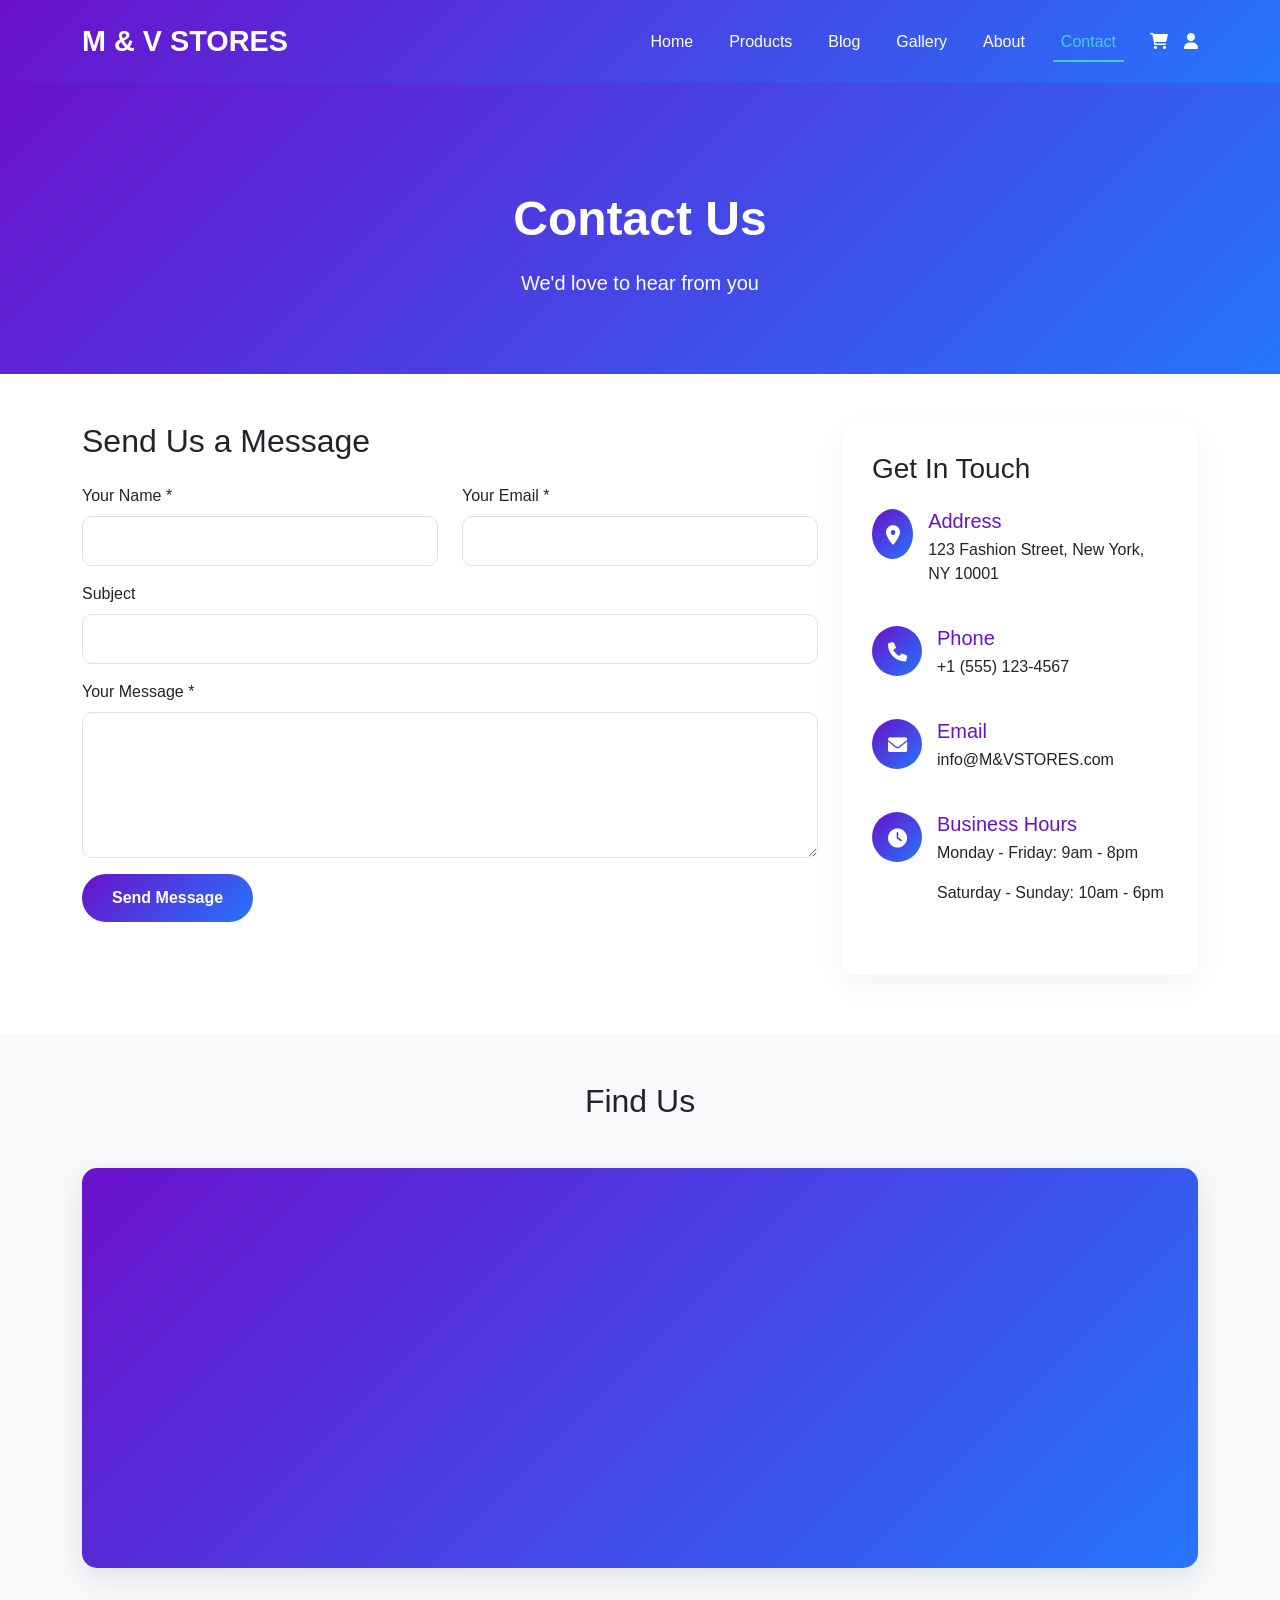
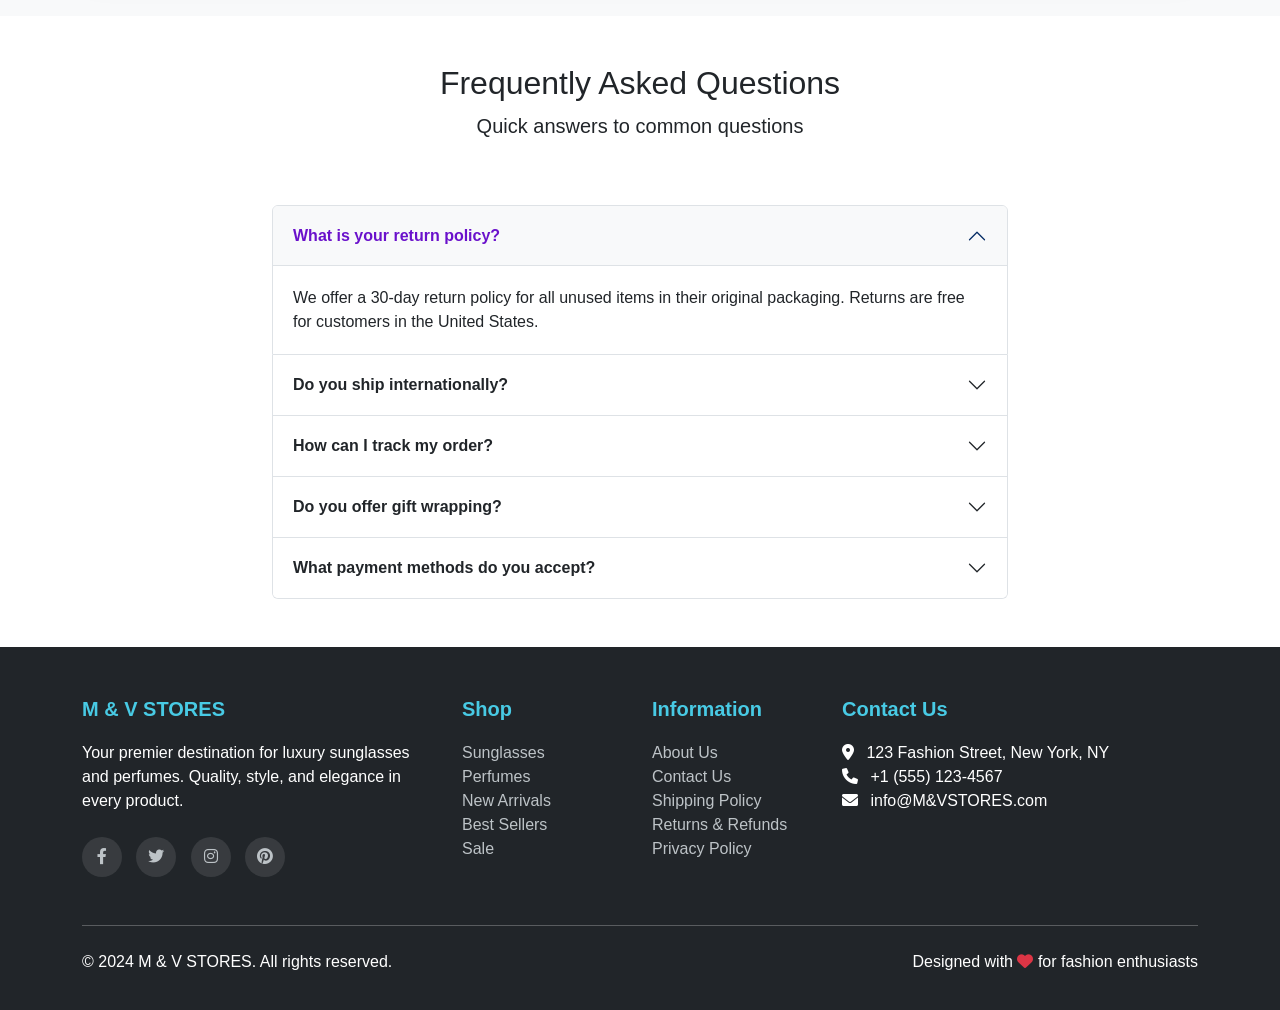
<file: contact.html>
<!DOCTYPE html>
<html lang="en">
<head>
    <meta charset="UTF-8">
    <meta name="viewport" content="width=device-width, initial-scale=1.0">
    <title>Contact Us |  M & V STORES</title>
    <link href="https://cdn.jsdelivr.net/npm/bootstrap@5.3.0-alpha1/dist/css/bootstrap.min.css" rel="stylesheet">
    <link rel="stylesheet" href="https://cdnjs.cloudflare.com/ajax/libs/font-awesome/6.0.0/css/all.min.css">
    <link rel="stylesheet" href="style.css">
</head>
<body>
    <!-- Navigation -->
    <nav class="navbar navbar-expand-lg navbar-dark fixed-top">
        <div class="container">
            <a class="navbar-brand" href="home.html"> M & V STORES</a>
            <button class="navbar-toggler" type="button" data-bs-toggle="collapse" data-bs-target="#navbarNav">
                <span class="navbar-toggler-icon"></span>
            </button>
            <div class="collapse navbar-collapse" id="navbarNav">
                <ul class="navbar-nav ms-auto">
                    <li class="nav-item">
                        <a class="nav-link" href="home.html">Home</a>
                    </li>
                    <li class="nav-item">
                        <a class="nav-link" href="product.html">Products</a>
                    </li>
                    <li class="nav-item">
                        <a class="nav-link" href="blog.html">Blog</a>
                    </li>
                    <li class="nav-item">
                        <a class="nav-link" href="gallery.html">Gallery</a>
                    </li>
                    <li class="nav-item">
                        <a class="nav-link" href="about us.html">About</a>
                    </li>
                    <li class="nav-item">
                        <a class="nav-link active" href="contact.html">Contact</a>
                    </li>
                </ul>
                <div class="d-flex ms-3">
                    <a href="#" class="text-white me-3"><i class="fas fa-shopping-cart"></i></a>
                    <a href="#" class="text-white"><i class="fas fa-user"></i></a>
                </div>
            </div>
        </div>
    </nav>

    <!-- Page Header -->
    <section class="page-header">
        <div class="container">
            <div class="row">
                <div class="col-md-12 text-center">
                    <h1>Contact Us</h1>
                    <p class="lead">We'd love to hear from you</p>
                </div>
            </div>
        </div>
    </section>

    <!-- Contact Section -->
    <section class="py-5">
        <div class="container">
            <div class="row">
                <div class="col-lg-8 mb-5">
                    <h2 class="mb-4">Send Us a Message</h2>
                    <form id="contact-form">
                        <div class="row">
                            <div class="col-md-6 mb-3">
                                <label for="name" class="form-label">Your Name *</label>
                                <input type="text" class="form-control" id="name" required>
                                <div class="invalid-feedback">Please enter your name.</div>
                            </div>
                            <div class="col-md-6 mb-3">
                                <label for="email" class="form-label">Your Email *</label>
                                <input type="email" class="form-control" id="email" required>
                                <div class="invalid-feedback">Please enter a valid email address.</div>
                            </div>
                        </div>
                        <div class="mb-3">
                            <label for="subject" class="form-label">Subject</label>
                            <input type="text" class="form-control" id="subject">
                        </div>
                        <div class="mb-3">
                            <label for="message" class="form-label">Your Message *</label>
                            <textarea class="form-control" id="message" rows="5" required></textarea>
                            <div class="invalid-feedback">Please enter your message.</div>
                        </div>
                        <button type="submit" class="btn btn-primary">Send Message</button>
                    </form>
                    <div id="form-message" class="mt-3"></div>
                </div>
                <div class="col-lg-4">
                    <div class="contact-info">
                        <h3 class="mb-4">Get In Touch</h3>
                        <div class="contact-item mb-4">
                            <div class="contact-icon">
                                <i class="fas fa-map-marker-alt"></i>
                            </div>
                            <div class="contact-details">
                                <h5>Address</h5>
                                <p>123 Fashion Street, New York, NY 10001</p>
                            </div>
                        </div>
                        <div class="contact-item mb-4">
                            <div class="contact-icon">
                                <i class="fas fa-phone"></i>
                            </div>
                            <div class="contact-details">
                                <h5>Phone</h5>
                                <p>+1 (555) 123-4567</p>
                            </div>
                        </div>
                        <div class="contact-item mb-4">
                            <div class="contact-icon">
                                <i class="fas fa-envelope"></i>
                            </div>
                            <div class="contact-details">
                                <h5>Email</h5>
                                <p>info@M&VSTORES.com</p>
                            </div>
                        </div>
                        <div class="contact-item mb-4">
                            <div class="contact-icon">
                                <i class="fas fa-clock"></i>
                            </div>
                            <div class="contact-details">
                                <h5>Business Hours</h5>
                                <p>Monday - Friday: 9am - 8pm</p>
                                <p>Saturday - Sunday: 10am - 6pm</p>
                            </div>
                        </div>
                    </div>
                </div>
            </div>
        </div>
    </section>

    <!-- Map Section -->
    <section class="py-5 bg-light">
        <div class="container">
            <div class="row">
                <div class="col-12">
                    <h2 class="text-center mb-5">Find Us</h2>
                    <div class="map-container">
                        <div id="map">
                            <!-- Map will be loaded by JavaScript -->
                        </div>
                    </div>
                </div>
            </div>
        </div>
    </section>

    <!-- FAQ Section -->
    <section class="py-5">
        <div class="container">
            <div class="row">
                <div class="col-12 text-center mb-5">
                    <h2>Frequently Asked Questions</h2>
                    <p class="lead">Quick answers to common questions</p>
                </div>
            </div>
            <div class="row justify-content-center">
                <div class="col-lg-8">
                    <div class="accordion" id="faqAccordion">
                        <!-- FAQ items will be loaded by JavaScript -->
                    </div>
                </div>
            </div>
        </div>
    </section>

    <!-- Footer -->
    <footer>
        <div class="container">
            <div class="row">
                <div class="col-md-4 mb-4">
                    <h5> M & V STORES</h5>
                    <p>Your premier destination for luxury sunglasses and perfumes. Quality, style, and elegance in every product.</p>
                    <div class="social-icons mt-4">
                        <a href="#"><i class="fab fa-facebook-f"></i></a>
                        <a href="#"><i class="fab fa-twitter"></i></a>
                        <a href="#"><i class="fab fa-instagram"></i></a>
                        <a href="#"><i class="fab fa-pinterest"></i></a>
                    </div>
                </div>
                <div class="col-md-2 mb-4">
                    <h5>Shop</h5>
                    <ul class="list-unstyled">
                        <li><a href="product.html#sunglasses">Sunglasses</a></li>
                        <li><a href="product.html#perfumes">Perfumes</a></li>
                        <li><a href="product.html">New Arrivals</a></li>
                        <li><a href="product.html">Best Sellers</a></li>
                        <li><a href="product.html">Sale</a></li>
                    </ul>
                </div>
                <div class="col-md-2 mb-4">
                    <h5>Information</h5>
                    <ul class="list-unstyled">
                        <li><a href="about us.html">About Us</a></li>
                        <li><a href="contact.html">Contact Us</a></li>
                        <li><a href="#">Shipping Policy</a></li>
                        <li><a href="#">Returns & Refunds</a></li>
                        <li><a href="#">Privacy Policy</a></li>
                    </ul>
                </div>
                <div class="col-md-4 mb-4">
                    <h5>Contact Us</h5>
                    <ul class="list-unstyled">
                        <li><i class="fas fa-map-marker-alt me-2"></i> 123 Fashion Street, New York, NY</li>
                        <li><i class="fas fa-phone me-2"></i> +1 (555) 123-4567</li>
                        <li><i class="fas fa-envelope me-2"></i> info@M&VSTORES.com</li>
                    </ul>
                </div>
            </div>
            <hr class="my-4">
            <div class="row">
                <div class="col-md-6">
                    <p>&copy; 2024  M & V STORES. All rights reserved.</p>
                </div>
                <div class="col-md-6 text-md-end">
                    <p>Designed with <i class="fas fa-heart text-danger"></i> for fashion enthusiasts</p>
                </div>
            </div>
        </div>
    </footer>

    <script src="https://cdn.jsdelivr.net/npm/bootstrap@5.3.0-alpha1/dist/js/bootstrap.bundle.min.js"></script>
    <script src="m&v.js"></script>
    <script>
        // Initialize contact page functionality
        document.addEventListener('DOMContentLoaded', function() {
            initContactPage();
        });
    </script>
</body>
</html>
</file>
<file: style.css>
:root {
    --primary-color: #6a11cb;
    --secondary-color: #ff6b6b;
    --accent-color: #48cae4;
    --light-color: #f8f9fa;
    --dark-color: #212529;
    --success-color: #4bb543;
    --warning-color: #ffcc00;
}

body {
    font-family: 'Segoe UI', Tahoma, Geneva, Verdana, sans-serif;
    color: var(--dark-color);
    overflow-x: hidden;
}

/* Navbar */
.navbar {
    background: linear-gradient(135deg, var(--primary-color), #2575fc);
    padding: 15px 0;
    transition: all 0.3s ease;
    box-shadow: 0 2px 10px rgba(0, 0, 0, 0.1);
}

.navbar-brand {
    font-weight: 700;
    font-size: 1.8rem;
    color: white;
}

.navbar-nav .nav-link {
    color: white;
    font-weight: 500;
    margin: 0 10px;
    transition: color 0.3s;
    position: relative;
}

.navbar-nav .nav-link:hover,
.navbar-nav .nav-link.active {
    color: var(--accent-color);
}

.navbar-nav .nav-link::after {
    content: '';
    position: absolute;
    width: 0;
    height: 2px;
    bottom: 0;
    left: 0;
    background-color: var(--accent-color);
    transition: width 0.3s;
}

.navbar-nav .nav-link:hover::after,
.navbar-nav .nav-link.active::after {
    width: 100%;
}

/* Page Header */
.page-header {
    background: linear-gradient(135deg, var(--primary-color), #2575fc);
    color: white;
    padding: 120px 0 60px;
    margin-top: 70px;
    text-align: center;
}

.page-header h1 {
    font-size: 3rem;
    font-weight: 700;
    margin-bottom: 20px;
}

/* Hero Section */
.hero-section {
    background: linear-gradient(rgba(0, 0, 0, 0.7), rgba(0, 0, 0, 0.7)), 
                url("sunglasses.jpg");
    background-size: cover;
    background-position: center;
    height: 80vh;
    display: flex;
    align-items: center;
    color: white;
    text-align: center;
    margin-top: 70px;
}

.hero-section h1 {
    font-size: 3.5rem;
    font-weight: 700;
    margin-bottom: 20px;
}

.hero-section p {
    font-size: 1.2rem;
    margin-bottom: 30px;
}

/* Buttons */
.btn-primary {
    background: linear-gradient(135deg, var(--primary-color), #2575fc);
    border: none;
    padding: 12px 30px;
    border-radius: 30px;
    font-weight: 600;
    transition: all 0.3s;
}

.btn-primary:hover {
    transform: translateY(-3px);
    box-shadow: 0 10px 20px rgba(0, 0, 0, 0.2);
}

.btn-outline-light {
    border: 2px solid white;
    padding: 12px 30px;
    border-radius: 30px;
    font-weight: 600;
    transition: all 0.3s;
}

.btn-outline-light:hover {
    background-color: white;
    color: var(--primary-color);
    transform: translateY(-3px);
}

/* Category Cards */
.category-card {
    border-radius: 15px;
    overflow: hidden;
    transition: transform 0.3s;
    margin-bottom: 30px;
    box-shadow: 0 10px 30px rgba(0, 0, 0, 0.1);
    border: none;
}

.category-card:hover {
    transform: translateY(-10px);
}

.category-card img {
    height: 250px;
    object-fit: cover;
}

.category-card .card-body {
    padding: 25px;
}

/* Product Cards */
.product-card {
    border: none;
    border-radius: 15px;
    overflow: hidden;
    transition: all 0.3s;
    margin-bottom: 30px;
    box-shadow: 0 5px 15px rgba(0, 0, 0, 0.08);
}

.product-card:hover {
    transform: translateY(-5px);
    box-shadow: 0 15px 30px rgba(0, 0, 0, 0.15);
}

.product-card img {
    height: 200px;
    object-fit: cover;
}

.product-card .card-body {
    padding: 20px;
}

.product-card .price {
    font-weight: 700;
    color: var(--secondary-color);
    font-size: 1.2rem;
}

/* Filter Buttons */
.filter-buttons {
    margin: 30px 0;
}

.filter-btn {
    background-color: var(--light-color);
    border: none;
    padding: 10px 25px;
    margin: 0 5px 10px;
    border-radius: 30px;
    transition: all 0.3s;
    font-weight: 500;
}

.filter-btn:hover, .filter-btn.active {
    background: linear-gradient(135deg, var(--primary-color), #2575fc);
    color: white;
    transform: translateY(-2px);
}

/* Testimonials */
.testimonial-card {
    background-color: white;
    border-radius: 15px;
    padding: 30px;
    margin: 15px 0;
    box-shadow: 0 10px 30px rgba(0, 0, 0, 0.05);
    transition: transform 0.3s;
}

.testimonial-card:hover {
    transform: translateY(-5px);
}

.testimonial-card img {
    width: 70px;
    height: 70px;
    border-radius: 50%;
    object-fit: cover;
    margin-bottom: 15px;
}

/* Blog Flip Cards */
.blog-card {
    perspective: 1000px;
    height: 400px;
    margin-bottom: 30px;
}

.blog-card-inner {
    position: relative;
    width: 100%;
    height: 100%;
    text-align: center;
    transition: transform 0.8s;
    transform-style: preserve-3d;
    border-radius: 15px;
    box-shadow: 0 10px 30px rgba(0, 0, 0, 0.1);
}

.blog-card:hover .blog-card-inner {
    transform: rotateY(180deg);
}

.blog-card-front, .blog-card-back {
    position: absolute;
    width: 100%;
    height: 100%;
    -webkit-backface-visibility: hidden;
    backface-visibility: hidden;
    border-radius: 15px;
    overflow: hidden;
}

.blog-card-front {
    background-color: white;
    color: var(--dark-color);
}

.blog-card-front img {
    width: 100%;
    height: 200px;
    object-fit: cover;
}

.blog-card-front .card-body {
    padding: 20px;
}

.blog-card-back {
    background: linear-gradient(135deg, var(--primary-color), #2575fc);
    color: white;
    transform: rotateY(180deg);
    display: flex;
    align-items: center;
    justify-content: center;
    padding: 20px;
}

.blog-card-back .card-body {
    padding: 20px;
}

/* Gallery */
.gallery-item {
    position: relative;
    margin-bottom: 30px;
    border-radius: 15px;
    overflow: hidden;
    box-shadow: 0 5px 15px rgba(0, 0, 0, 0.1);
}

.gallery-item img {
    width: 100%;
    height: 250px;
    object-fit: cover;
    transition: transform 0.5s;
}

.gallery-item:hover img {
    transform: scale(1.1);
}

.gallery-overlay {
    position: absolute;
    top: 0;
    left: 0;
    width: 100%;
    height: 100%;
    background: rgba(0, 0, 0, 0.7);
    display: flex;
    align-items: center;
    justify-content: center;
    opacity: 0;
    transition: opacity 0.3s;
}

.gallery-item:hover .gallery-overlay {
    opacity: 1;
}

/* About Page */
.value-card {
    padding: 30px 20px;
    text-align: center;
    border-radius: 15px;
    background-color: white;
    box-shadow: 0 10px 30px rgba(0, 0, 0, 0.05);
    transition: transform 0.3s;
    height: 100%;
}

.value-card:hover {
    transform: translateY(-10px);
}

.value-card i {
    font-size: 3rem;
    color: var(--primary-color);
    margin-bottom: 20px;
}

.team-card {
    text-align: center;
    margin-bottom: 30px;
}

.team-card img {
    width: 200px;
    height: 200px;
    border-radius: 50%;
    object-fit: cover;
    margin-bottom: 20px;
    border: 5px solid white;
    box-shadow: 0 10px 30px rgba(0, 0, 0, 0.1);
}

/* Contact Page */
.contact-info {
    background-color: white;
    padding: 30px;
    border-radius: 15px;
    box-shadow: 0 10px 30px rgba(0, 0, 0, 0.05);
}

.contact-item {
    display: flex;
    align-items: flex-start;
    margin-bottom: 25px;
}

.contact-icon {
    width: 50px;
    height: 50px;
    background: linear-gradient(135deg, var(--primary-color), #2575fc);
    border-radius: 50%;
    display: flex;
    align-items: center;
    justify-content: center;
    margin-right: 15px;
    color: white;
    font-size: 1.2rem;
}

.contact-details h5 {
    margin-bottom: 5px;
    color: var(--primary-color);
}

.map-container {
    border-radius: 15px;
    overflow: hidden;
    box-shadow: 0 10px 30px rgba(0, 0, 0, 0.1);
}

#map {
    height: 400px;
    width: 100%;
    background: linear-gradient(135deg, var(--primary-color), #2575fc);
    display: flex;
    align-items: center;
    justify-content: center;
    color: white;
    font-size: 1.2rem;
}

.accordion-button {
    font-weight: 600;
    padding: 20px;
}

.accordion-button:not(.collapsed) {
    background-color: var(--light-color);
    color: var(--primary-color);
}

.accordion-body {
    padding: 20px;
}

/* Form Styles */
.form-control {
    padding: 12px 15px;
    border-radius: 10px;
    border: 1px solid #e0e0e0;
    transition: all 0.3s;
}

.form-control:focus {
    border-color: var(--primary-color);
    box-shadow: 0 0 0 0.2rem rgba(106, 17, 203, 0.25);
}

/* Newsletter */
.newsletter-section {
    background: linear-gradient(135deg, var(--primary-color), #2575fc);
    color: white;
    padding: 60px 0;
}

.newsletter-form {
    max-width: 500px;
    margin: 0 auto;
}

/* Footer */
footer {
    background-color: var(--dark-color);
    color: white;
    padding: 50px 0 20px;
}

footer h5 {
    margin-bottom: 20px;
    font-weight: 600;
    color: var(--accent-color);
}

footer a {
    color: #bdc3c7;
    text-decoration: none;
    transition: color 0.3s;
}

footer a:hover {
    color: white;
}

.social-icons a {
    display: inline-block;
    width: 40px;
    height: 40px;
    background-color: rgba(255, 255, 255, 0.1);
    border-radius: 50%;
    text-align: center;
    line-height: 40px;
    margin-right: 10px;
    transition: all 0.3s;
}

.social-icons a:hover {
    background: linear-gradient(135deg, var(--primary-color), #2575fc);
    transform: translateY(-5px);
}

/* Blog Sidebar */
.sidebar {
    padding: 30px;
    background-color: white;
    border-radius: 15px;
    box-shadow: 0 10px 30px rgba(0, 0, 0, 0.05);
}

.sidebar-widget h4 {
    color: var(--primary-color);
    margin-bottom: 20px;
    padding-bottom: 10px;
    border-bottom: 2px solid var(--light-color);
}

.sidebar-widget ul li {
    margin-bottom: 10px;
}

.sidebar-widget ul li a {
    color: var(--dark-color);
    transition: color 0.3s;
}

.sidebar-widget ul li a:hover {
    color: var(--primary-color);
}

.popular-post h6 a {
    color: var(--dark-color);
    text-decoration: none;
    transition: color 0.3s;
}

.popular-post h6 a:hover {
    color: var(--primary-color);
}

.tags {
    display: flex;
    flex-wrap: wrap;
    gap: 10px;
}

.tag {
    background-color: var(--light-color);
    padding: 5px 15px;
    border-radius: 20px;
    font-size: 0.9rem;
    color: var(--dark-color);
    text-decoration: none;
    transition: all 0.3s;
}

.tag:hover {
    background: linear-gradient(135deg, var(--primary-color), #2575fc);
    color: white;
}

/* Responsive Adjustments */
@media (max-width: 768px) {
    .hero-section h1 {
        font-size: 2.5rem;
    }
    
    .hero-section p {
        font-size: 1rem;
    }
    
    .category-card img {
        height: 200px;
    }
    
    .navbar-nav {
        text-align: center;
        margin-top: 15px;
    }
    
    .navbar-nav .nav-link {
        margin: 5px 0;
    }
    
    .page-header h1 {
        font-size: 2.5rem;
    }
    
    .blog-card {
        height: 350px;
    }
}

/* Smooth scrolling */
html {
    scroll-behavior: smooth;
}

/* Loading animation for products */
.loading {
    opacity: 0.7;
    pointer-events: none;
}

/* Cart badge */
.cart-badge {
    position: absolute;
    top: -8px;
    right: -8px;
    background-color: var(--secondary-color);
    color: white;
    border-radius: 50%;
    width: 20px;
    height: 20px;
    font-size: 0.8rem;
    display: flex;
    align-items: center;
    justify-content: center;
}

/* Toast notification */
.toast {
    border-radius: 10px;
    box-shadow: 0 5px 15px rgba(0, 0, 0, 0.1);
}
</file>
